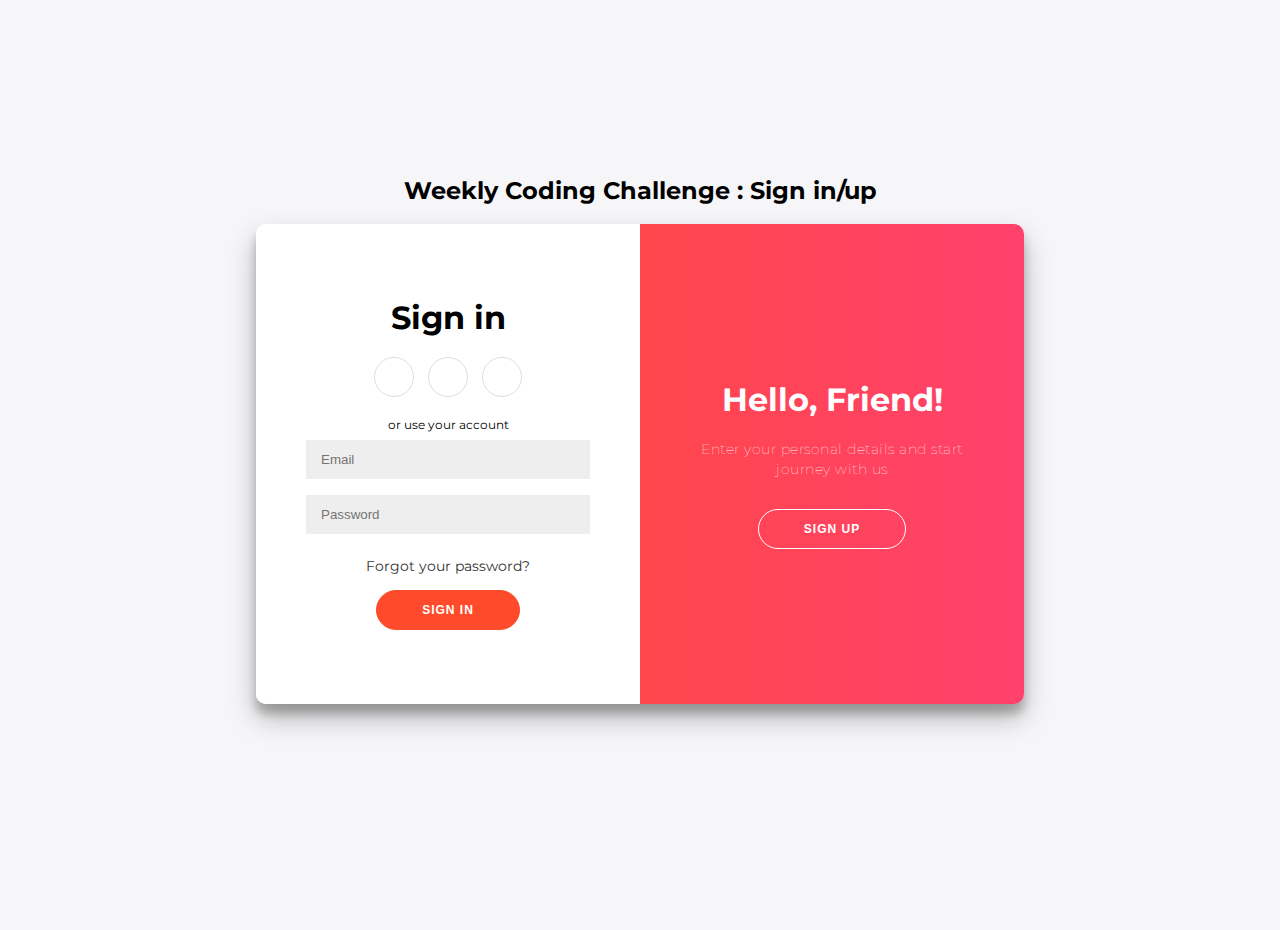
<file: nhatanh/signup.html>
<!DOCTYPE html>
<html lang="en">
<head>
    <meta charset="UTF-8">
    <meta name="viewport" content="width=device-width, initial-scale=1.0">
    <title>Sign Up</title>
    <link rel="stylesheet" href="signup.css">
</head>
<body>
    <h2>Weekly Coding Challenge : Sign in/up</h2>
<div class="container" id="container">
  <div class="form-container sign-up-container">
    <form action="#">
      <h1>Create Account</h1>
      <div class="social-container">
        <a href="#" class="social"><i class="fab fa-facebook-f"></i></a>
        <a href="#" class="social"><i class="fab fa-google-plus-g"></i></a>
        <a href="#" class="social"><i class="fab fa-linkedin-in"></i></a>
      </div>
      <span>or use your email for registration</span>
      <input type="text" placeholder="Name" />
      <input type="email" placeholder="Email" />
      <input type="password" placeholder="Password" />
      <button>Sign Up</button>
    </form>
  </div>


  <div class="form-container sign-in-container">
    <form action="#">
      <h1>Sign in</h1>
      <div class="social-container">
        <a href="#" class="social"><i class="fab fa-facebook-f"></i></a>
        <a href="#" class="social"><i class="fab fa-google-plus-g"></i></a>
        <a href="#" class="social"><i class="fab fa-linkedin-in"></i></a>
      </div>
      <span>or use your account</span>
      <input type="email" placeholder="Email" />
      <input type="password" placeholder="Password" />
      <a href="#">Forgot your password?</a>
      <button>Sign In</button>
    </form>
  </div>


  <div class="overlay-container">
    <div class="overlay">

      <div class="overlay-panel overlay-left">
        <h1>Welcome Back!</h1>
        <p>To keep connected with us please login with your personal info</p>
        <button class="ghost" id="signIn">Sign In</button>
      </div>


      <div class="overlay-panel overlay-right">
        <h1>Hello, Friend!</h1>
        <p>Enter your personal details and start journey with us</p>
        <button class="ghost" id="signUp">Sign Up</button>
      </div>

    </div>
  </div>


</div>


<script>
    const signUpButton = document.getElementById('signUp');
const signInButton = document.getElementById('signIn');
const container = document.getElementById('container');

signUpButton.addEventListener('click', () => {
  container.classList.add("right-panel-active");
});

signInButton.addEventListener('click', () => {
  container.classList.remove("right-panel-active");
});
</script>
</body>
</html>
</file>
<file: nhatanh/signup.css>
@import url('https://fonts.googleapis.com/css?family=Montserrat:400,800');

* {
  box-sizing: border-box;
}

body {
  background: #f6f5f7;
  display: flex;
  justify-content: center;
  align-items: center;
  flex-direction: column;
  font-family: 'Montserrat', sans-serif;
  height: 100vh;
  margin: -20px 0 50px;
}

h1 {
  font-weight: bold;
  margin: 0;
}

h2 {
  text-align: center;
}

p {
  font-size: 14px;
  font-weight: 100;
  line-height: 20px;
  letter-spacing: 0.5px;
  margin: 20px 0 30px;
}

span {
  font-size: 12px;
}

a {
  color: #333;
  font-size: 14px;
  text-decoration: none;
  margin: 15px 0;
}

button {
  border-radius: 20px;
  border: 1px solid #FF4B2B;
  background-color: #FF4B2B;
  color: #FFFFFF;
  font-size: 12px;
  font-weight: bold;
  padding: 12px 45px;
  letter-spacing: 1px;
  text-transform: uppercase;
  transition: transform 80ms ease-in;
}

button:active {
  transform: scale(0.95);
}

button:focus {
  outline: none;
}

button.ghost {
  background-color: transparent;
  border-color: #FFFFFF;
}

form {
  background-color: #FFFFFF;
  display: flex;
  align-items: center;
  justify-content: center;
  flex-direction: column;
  padding: 0 50px;
  height: 100%;
  text-align: center;
}

input {
  background-color: #eee;
  border: none;
  padding: 12px 15px;
  margin: 8px 0;
  width: 100%;
}

.container {
  background-color: #fff;
  border-radius: 10px;
    box-shadow: 0 14px 28px rgba(0,0,0,0.25), 
      0 10px 10px rgba(0,0,0,0.22);
  position: relative;
  overflow: hidden;
  width: 768px;
  max-width: 100%;
  min-height: 480px;
}

.form-container {
  position: absolute;
  top: 0;
  height: 100%;
  transition: all 0.6s ease-in-out;
}

.sign-in-container {
  left: 0;
  width: 50%;
  z-index: 2;
}

.container.right-panel-active .sign-in-container {
  transform: translateX(100%);
}

.sign-up-container {
  left: 0;
  width: 50%;
  opacity: 0;
  z-index: 1;
}

.container.right-panel-active .sign-up-container {
  transform: translateX(100%);
  opacity: 1;
  z-index: 5;
  animation: show 0.6s;
}

@keyframes show {
  0%, 49.99% {
    opacity: 0;
    z-index: 1;
  }
  
  50%, 100% {
    opacity: 1;
    z-index: 5;
  }
}

.overlay-container {
  position: absolute;
  top: 0;
  left: 50%;
  width: 50%;
  height: 100%;
  overflow: hidden;
  transition: transform 0.6s ease-in-out;
  z-index: 100;
}

.container.right-panel-active .overlay-container{
  transform: translateX(-100%);
}

.overlay {
  background: #FF416C;
  background: -webkit-linear-gradient(to right, #FF4B2B, #FF416C);
  background: linear-gradient(to right, #FF4B2B, #FF416C);
  background-repeat: no-repeat;
  background-size: cover;
  background-position: 0 0;
  color: #FFFFFF;
  position: relative;
  left: -100%;
  height: 100%;
  width: 200%;
    transform: translateX(0);
  transition: transform 0.6s ease-in-out;
}

.container.right-panel-active .overlay {
    transform: translateX(50%);
}

.overlay-panel {
  position: absolute;
  display: flex;
  align-items: center;
  justify-content: center;
  flex-direction: column;
  padding: 0 40px;
  text-align: center;
  top: 0;
  height: 100%;
  width: 50%;
  transform: translateX(0);
  transition: transform 0.6s ease-in-out;
}

.overlay-left {
  transform: translateX(-20%);
}

.container.right-panel-active .overlay-left {
  transform: translateX(0);
}

.overlay-right {
  right: 0;
  transform: translateX(0);
}

.container.right-panel-active .overlay-right {
  transform: translateX(20%);
}

.social-container {
  margin: 20px 0;
}

.social-container a {
  border: 1px solid #DDDDDD;
  border-radius: 50%;
  display: inline-flex;
  justify-content: center;
  align-items: center;
  margin: 0 5px;
  height: 40px;
  width: 40px;
}
</file>
